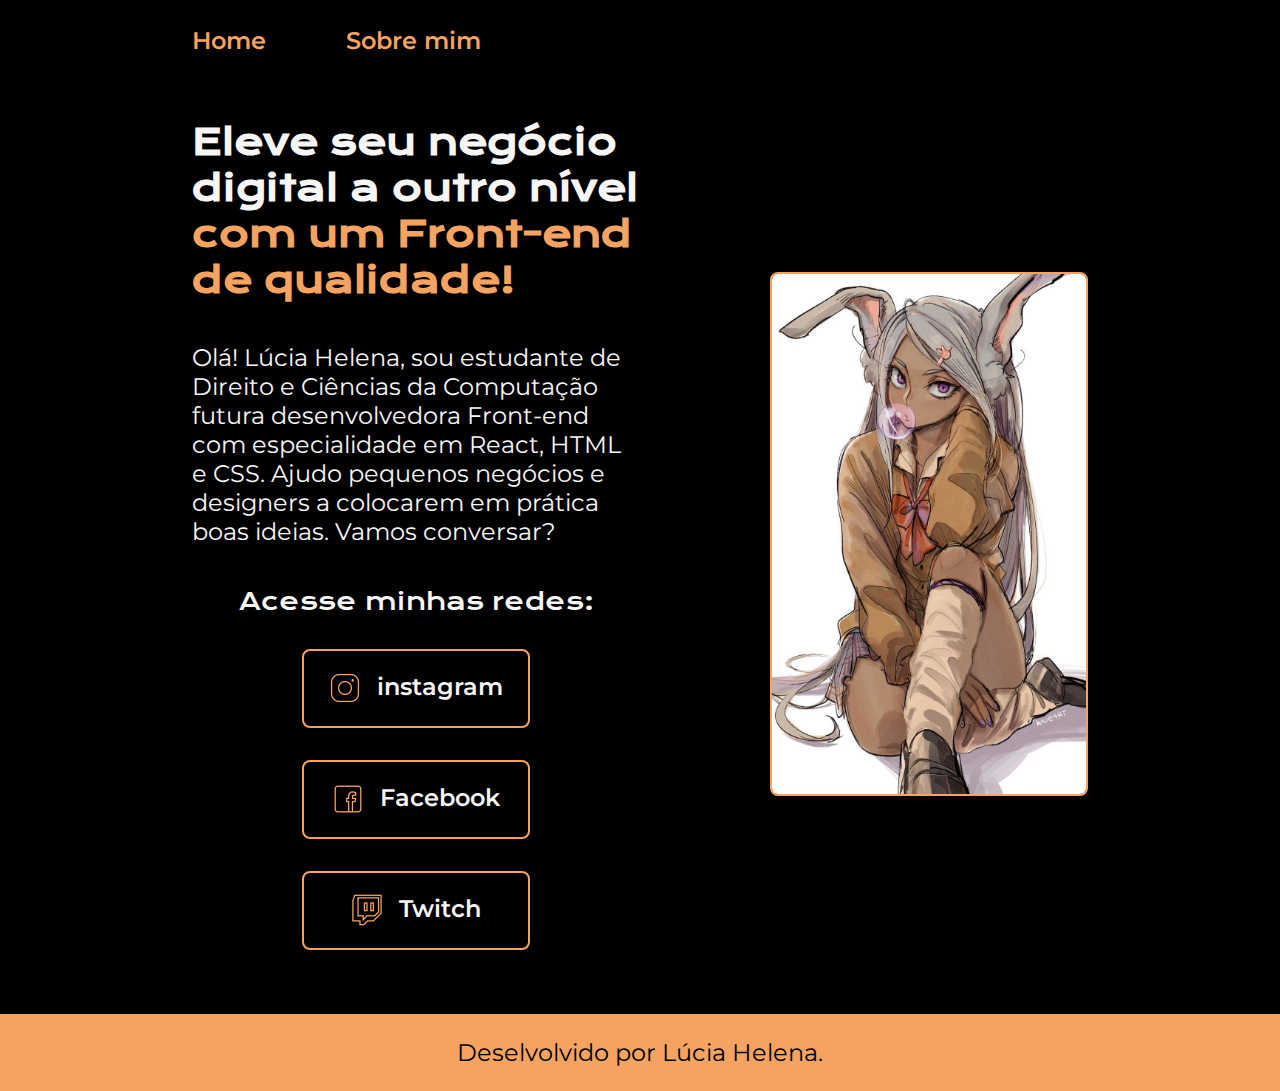
<file: index.html>
<!DOCTYPE html>
<html lang="pt-br">

        <head>
            <meta charset="UTF-8">
            <meta http-equiv="X-UA-Compatible" content="IE=edge">
            <meta name="viewport" content="width=device-width, initial-scale=1.0">
            <title>Portifolio</title>
            <link rel="stylesheet" href="./Styles/style.css">
        </head>

        <body>
   <header class="cabecalho">
    <nav class="cabecalho__menu"> 
        <a class="cabecalho__menu__link" href="index.html">Home</a>
        <a class="cabecalho__menu__link" href="about.html">Sobre mim</a>
    </nav>
   </header>
            <main class="apresentacao">
         <section class="apresentacao__conteudo">
            <h1 class="apresentacao__conteudo__titulo">Eleve seu negócio digital a outro nível <strong 
            class="titulo-destaque">com um Front-end de qualidade!
                    </strong></h1>
                    <p class="apresentacao__conteudo__texto">Olá! Lúcia Helena, sou estudante de Direito e Ciências da Computação futura desenvolvedora
                    Front-end com especialidade em React, HTML e
                    CSS. Ajudo pequenos negócios e designers a
                    colocarem em prática boas ideias. Vamos
                    conversar?</p>
                    <div class="apresentacao__links">
                        <h2 class="apresentacao__links__subtitulo"> Acesse minhas redes:</h2>
                        <a class="apresentacao__links__link" href="https://www.instagram.com/lucia_helena04/">
                            <img src="./assets/instagram-32.png" alt="insta">instagram</a>
                        <a class="apresentacao__links__link" href="https://www.facebook.com/helena.drew.56">
                            <img src="./assets/icons-facebook-32.png" alt="facebook">Facebook</a>
                        <a class="apresentacao__links__link" href="https://www.twitch.tv/helenalotus">
                            <img src="./assets/icons8-twitch-32.png" alt="twitch">Twitch</a>
                    </div>
                </section>
                <img class="mirko__borda" src="./assets/mirko.jpg" alt="mirko boku bo hero">
            </main>
            <footer class="rodape">
                <p> Deselvolvido por Lúcia Helena.</p>
            </footer>
        </body>

        </html>
</file>
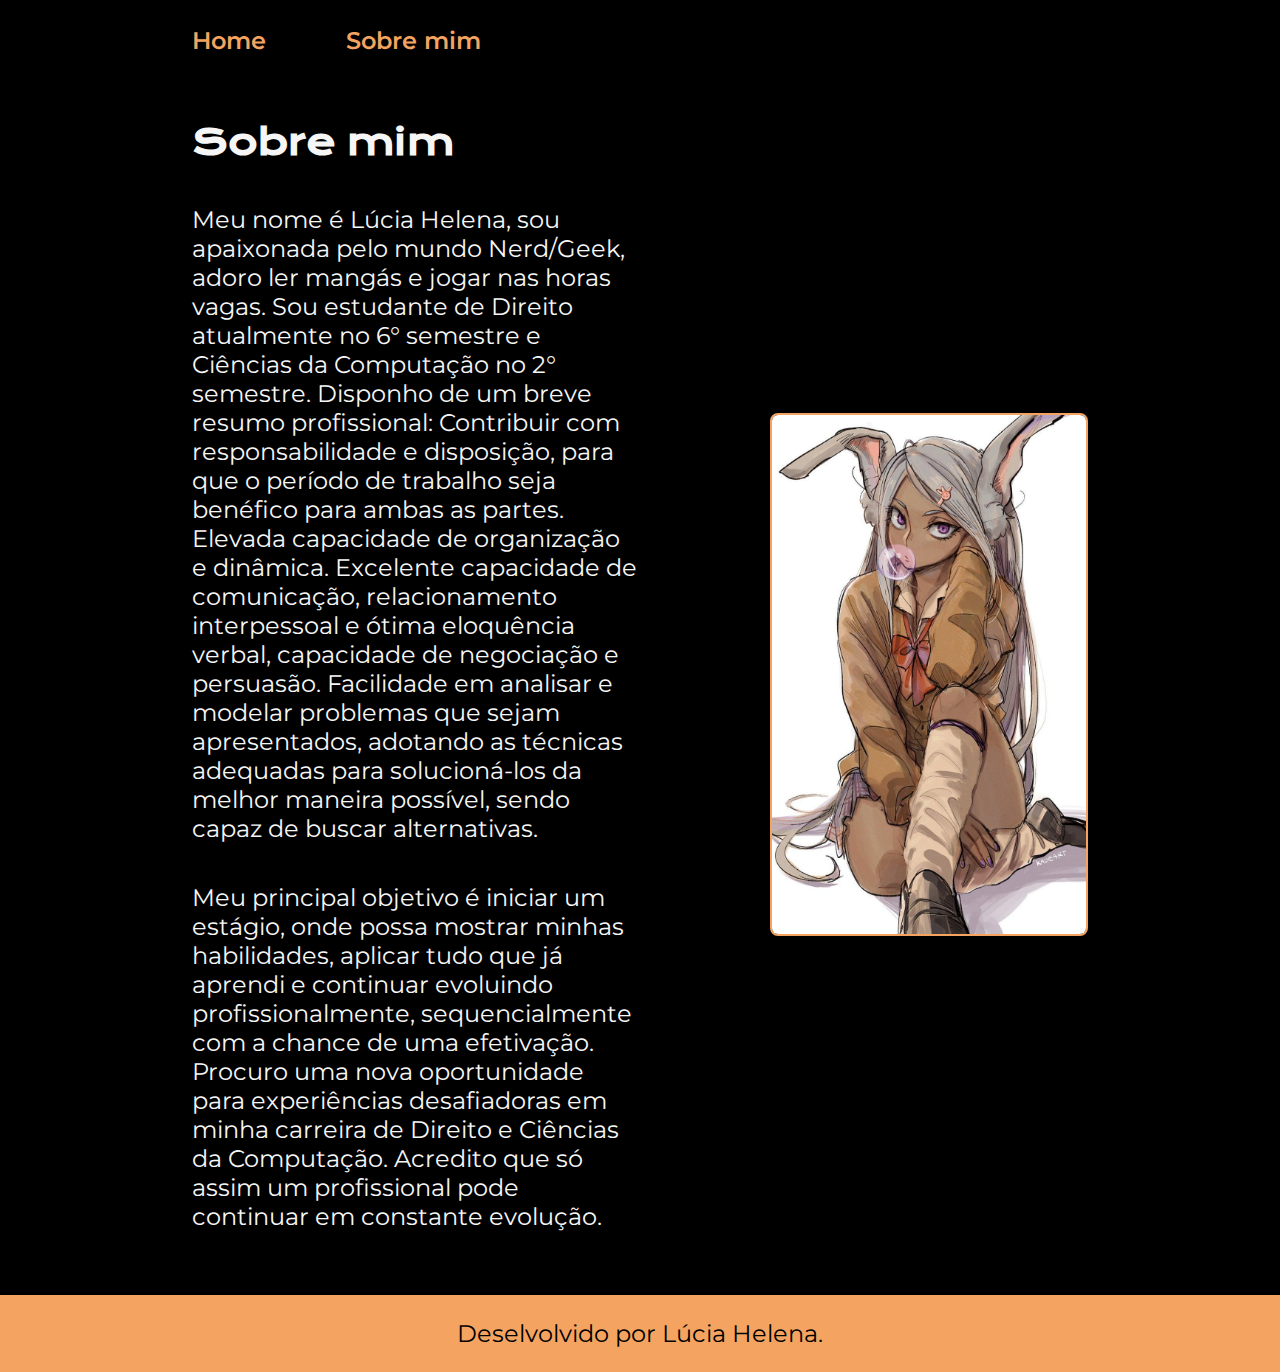
<file: about.html>
<!DOCTYPE html>
<html lang="pt-br">
<head>
    <meta charset="UTF-8">
    <meta http-equiv="X-UA-Compatible" content="IE=edge">
    <meta name="viewport" content="width=device-width, initial-scale=1.0">
    <title>Sobre mim</title>
    <link rel="stylesheet" href="./Styles/style.css">
</head>
<body>
    <header class="cabecalho">
       <nav class="cabecalho__menu"> 
        <a class="cabecalho__menu__link" href="index.html">Home</a>
        <a class="cabecalho__menu__link" href="about.html">Sobre mim</a>
    </nav>
    </header>
    <main class="apresentacao">
<section class="apresentacao__conteudo">
    <h1 class="apresentacao__conteudo__titulo"> Sobre mim</h1>
    <p class="apresentacao__conteudo__texto"> Meu nome é Lúcia Helena, sou apaixonada pelo mundo Nerd/Geek, adoro ler mangás e jogar nas horas vagas. Sou estudante de Direito atualmente no 6° semestre e Ciências da Computação no 2° semestre. Disponho de um breve resumo profissional: Contribuir com responsabilidade e disposição, para que o período de trabalho seja benéfico para ambas as partes. Elevada capacidade de organização e dinâmica. Excelente capacidade de comunicação, relacionamento interpessoal e ótima eloquência verbal, capacidade de negociação e persuasão. Facilidade em analisar e modelar problemas que sejam apresentados, adotando as técnicas adequadas para solucioná-los da melhor maneira possível, sendo capaz de buscar alternativas.</p>
    <p class="apresentacao__conteudo__texto">Meu principal objetivo é iniciar um estágio, onde possa mostrar minhas habilidades, aplicar tudo que já aprendi e continuar evoluindo profissionalmente, sequencialmente com a chance de uma efetivação. Procuro uma nova oportunidade para experiências desafiadoras em minha carreira de Direito e Ciências da Computação. Acredito que só assim um profissional pode continuar em constante evolução.</p>
</section>
<img class="mirko__borda" src="./assets/mirko.jpg" alt="mirko boku bo hero" >
    </main>
    <footer class="rodape">
        <p> Deselvolvido por Lúcia Helena.</p>
    </footer>
</body>
</html>
</file>
<file: Styles/style.css>
@import url('https://fonts.googleapis.com/css2?family=Krona+One&family=Montserrat:wght@400;600&display=swap');
:root{
    --cor-primaria:#000000;
    --cor-secundaria: #f6f6f6;
    --cor-terciaria: #f4A460;
    --cor-hover: #272727;
    --fonte-primaria:'Krona One', sans-serif;
    --fonte-secundaria: 'Montserrat', sans-serif;
}
*{
    margin: 0;
    padding: 0;
}

body{
    /* height: 100vh; */
    box-sizing: border-box;
    background-color: var(--cor-primaria);
    color: var(--cor-secundaria);
}

.cabecalho{
    padding: 2% 0% 0% 15%;
}

.cabecalho__menu{
    display: flex;
    gap: 80px;
}

.cabecalho__menu__link{
    font-family: var(--fonte-secundaria);
    font-size: 1.5rem;
    font-weight: 600;
    color:var(--cor-terciaria);
    text-decoration: none;
}

.apresentacao{
    padding: 5% 15%;
    display: flex;
    align-items: center;
    justify-content: space-between;
    gap: 82px;
}
.apresentacao__conteudo{
    width: 50%;
    display: flex;
    flex-direction: column;
    gap: 40px;
}

.apresentacao__conteudo__titulo{
    font-size: 2.25rem;
    font-family: var(--fonte-primaria);
}
 
.titulo-destaque{
    color:var(--cor-terciaria);
}

.apresentacao__conteudo__texto{
    font-size: 1.5rem;
    font-family: var(--fonte-secundaria);
}

.apresentacao__links{
    display: flex;
    flex-direction: column;
    justify-content: space-between;
    align-items: center;
    gap:32px;
}
 
.apresentacao__links__subtitulo{
    font-family: var(--fonte-primaria);
    font-weight: 400;
    font-size: 1.5rem;
}

.apresentacao__links__link{
    /* background-color:#F4A460; */
    display: flex;
    justify-content: center;
    gap: 16px;
    border: 2px solid var(--cor-terciaria);
    width: 50%;
    text-align: center;
    border-radius: 8px;
    font-size: 1.5rem;
    font-weight: 600;
    padding: 21.5px 0;
    text-decoration: none;
    color: var(--cor-secundaria);
    font-family: var(--fonte-secundaria);
}
.mirko__borda{
border-radius: 8px;
border: 2px solid var(--cor-terciaria);
width: 35%;
}
.apresentacao__links__link:hover{
background-color: var(--cor-hover);
}
.rodape{
    padding:24px;
    color: var(--cor-primaria);
    background-color: var(--cor-terciaria);
    text-align: center;
    font-family: var(--fonte-secundaria);
    font-size: 1.5rem;
    font-weight: 400;
}
@media (max-width:1020px){
    .apresentacao{
        flex-direction: column-reverse;
        padding: 5%;
    }
    .cabecalho{
        padding: 10%;
    }
    .cabecalho__menu{
        justify-content: center;
    }
    .apresentacao__conteudo{
        width: auto;
    }
}
</file>
